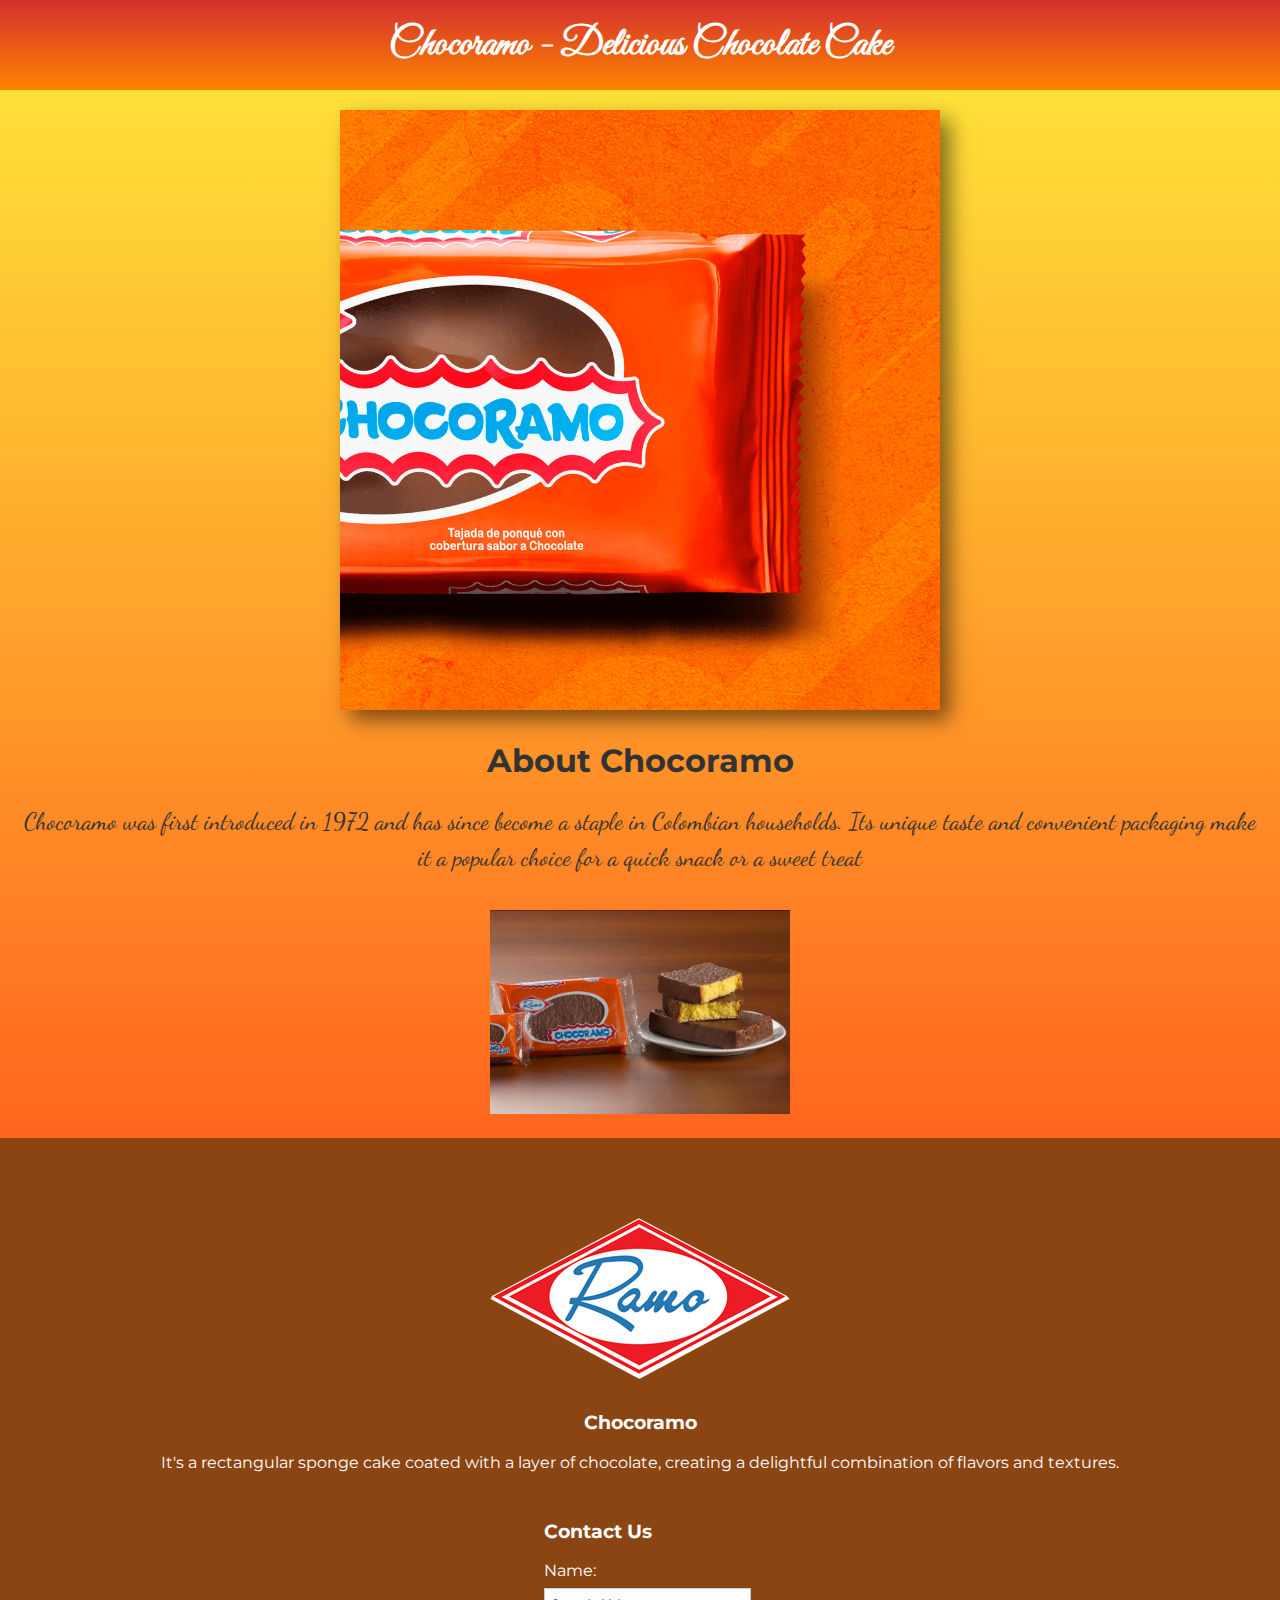
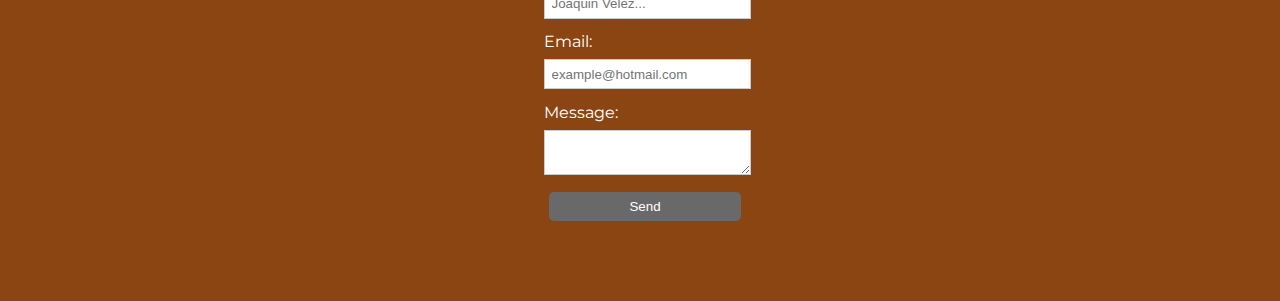
<file: CSS/assignment3/Assigment3css/index.html>
<!DOCTYPE html>
<html lang="en">
<head>
    <meta charset="UTF-8">
    <meta name="viewport" content="width=device-width, initial-scale=1.0">
    <title>Chocoramo</title>
    <link rel="stylesheet" href = "styles.css">
    <link rel="icon" href="images/choco2.jpg">
</head>
<body>
    <header>
        <h1> Chocoramo - Delicious Chocolate Cake</h1>
    </header>

    <main>
        <section class = "hero">
            <img src = "images/chocoramo2.png" alt = "Chocoramo">
        </section>
        <section class="content">
            <article>
                <h2>About Chocoramo</h2>
                <p>Chocoramo was first introduced in 1972 and has since become a staple in Colombian households. Its unique taste and convenient packaging make it a popular choice for a quick snack or a sweet treat</p>
                <img src="images/chocorramo.png" alt="Chocoramo">
            </article>
        </section>
    </main>

    <footer>
        <footer>
            <div class="footer-content">
                <img src="images/logo2.png" alt="Ramo Logo">
                <div class="company-info">
                    <h3>Chocoramo</h3>
                    <p>It's a rectangular sponge cake coated with a layer of chocolate, creating a delightful combination of flavors and textures.</p>
                </div>
                <div class="contact-form">
                    <h3>Contact Us</h3>
                    <form>
                        <label for="name">Name:</label>
                        <input type="text" id="name" name="name" placeholder="Joaquin Velez..." required>
                        <br>
                        <label for="email">Email:</label>
                        <input type="email" id="email" name="email" placeholder="example@hotmail.com" required>
                        <br>
                        <label for="message">Message:</label>
                        <textarea id="message" name="message" required></textarea>
                        <br>
                        <button type="submit">Send</button>
                    </form>
                </div>
            </div>
        </footer>
</body>
</html>
</file>
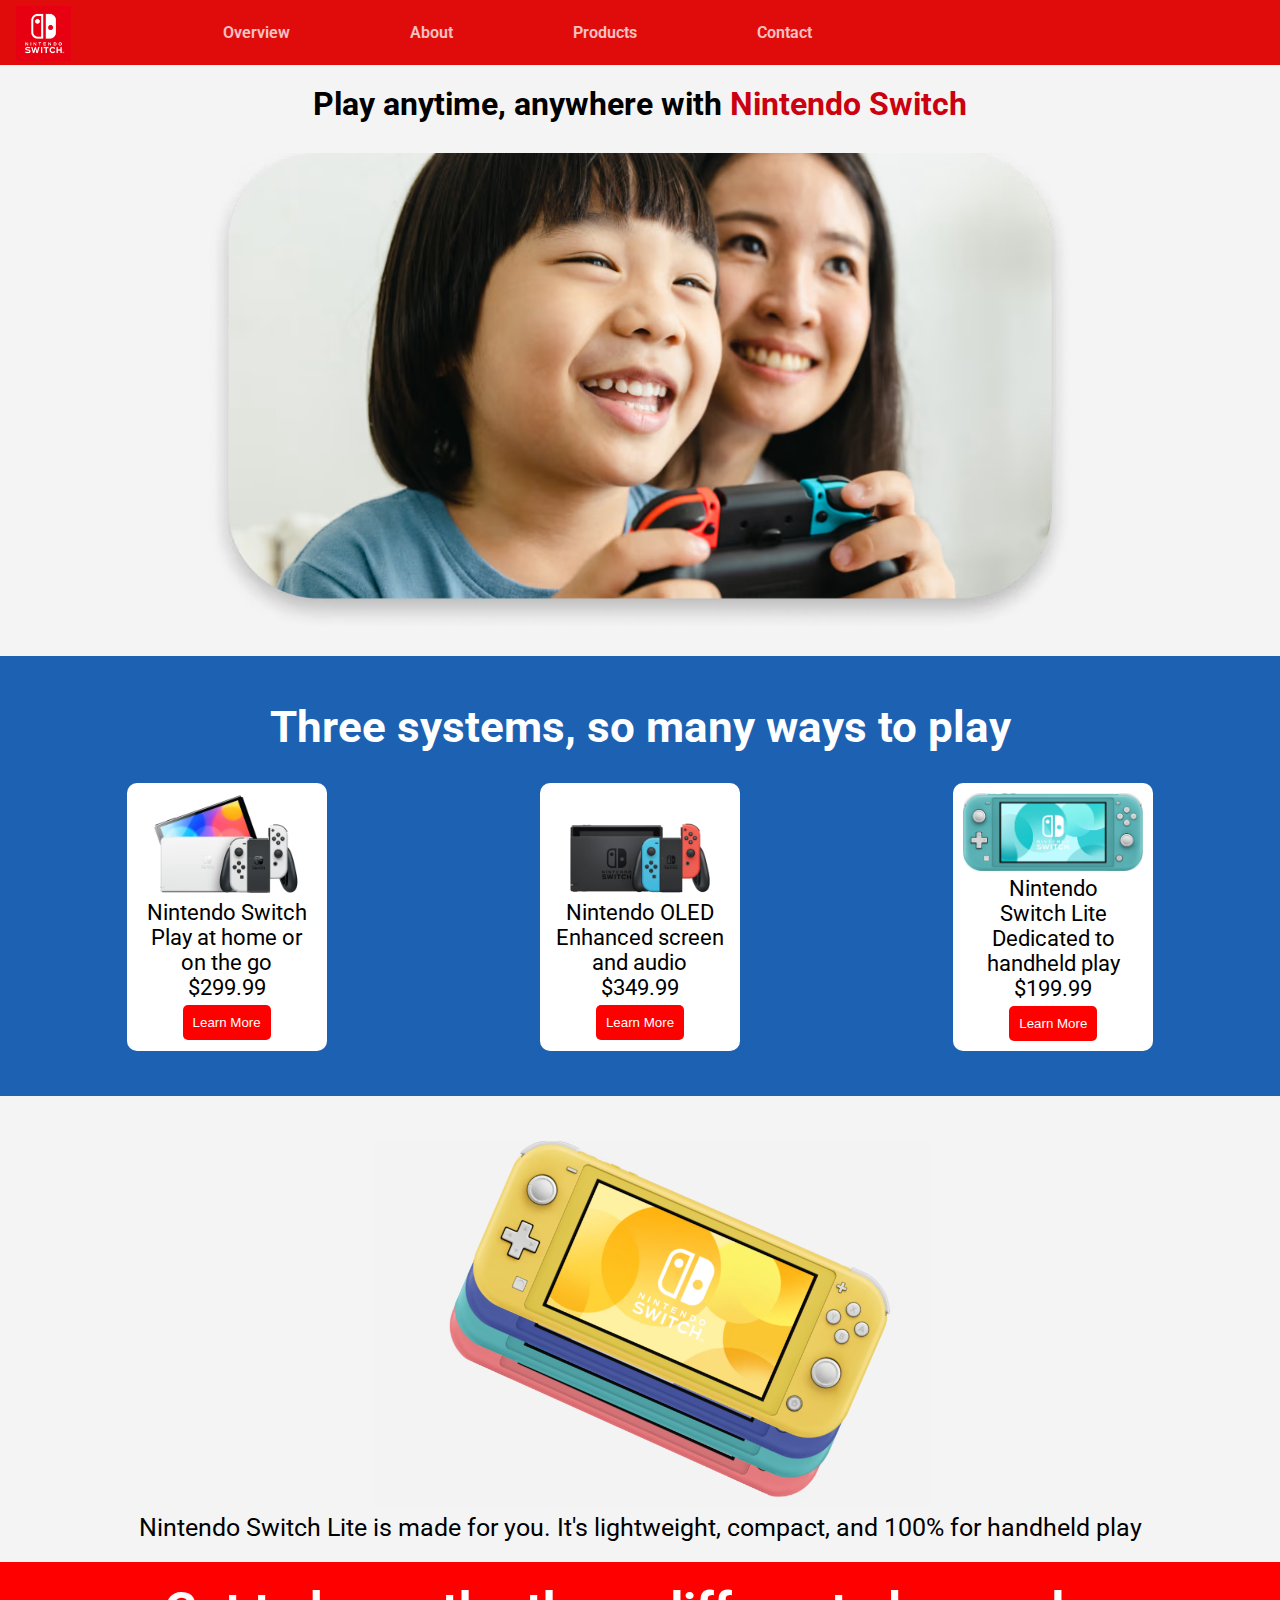
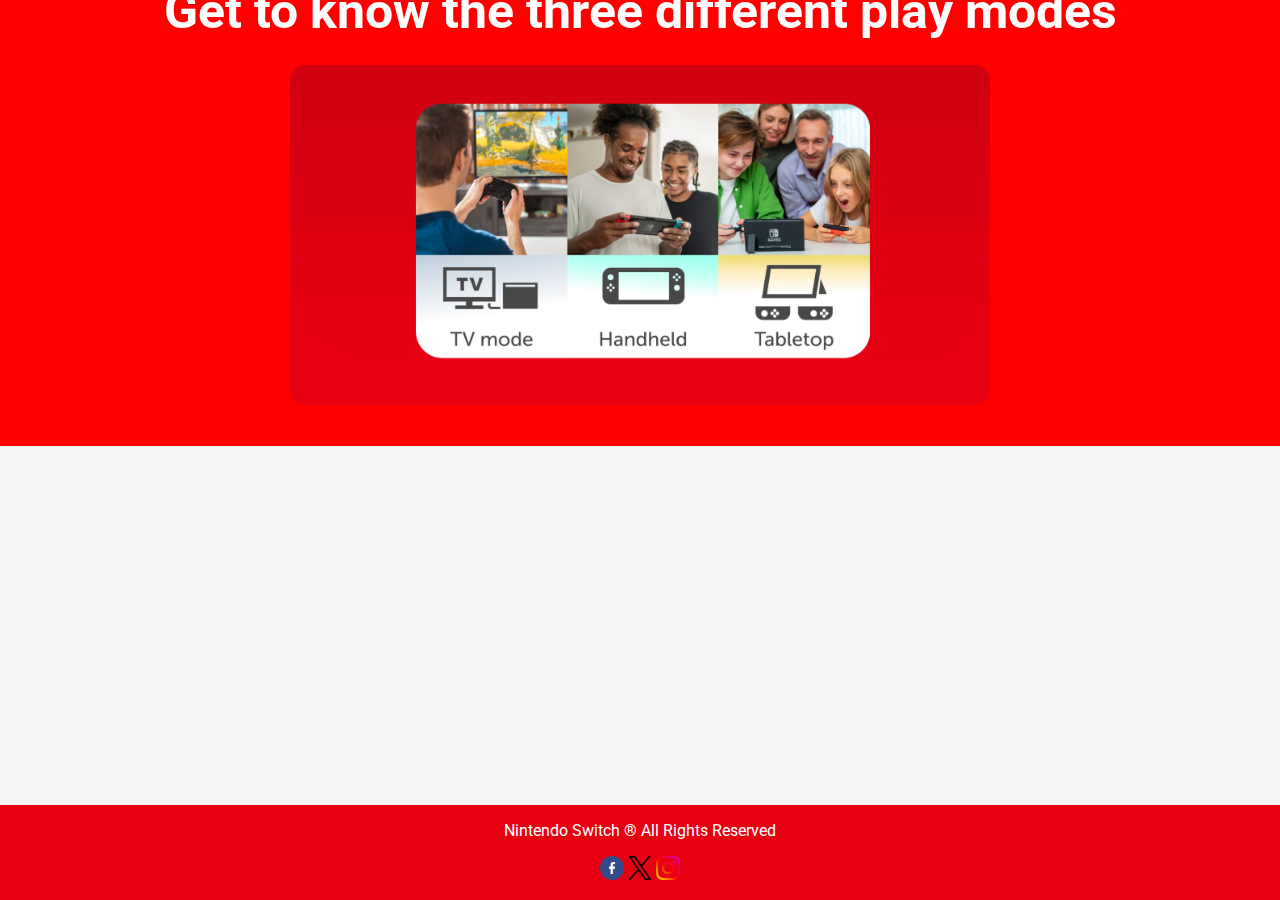
<file: CSS/final_project/about.html>
<!DOCTYPE html>
<html lang="en">
<head>
    <meta charset="UTF-8">
    <meta name="viewport" content="width=device-width, initial-scale=1.0">
    <meta name="description" content="Page to showcase Nintendo Switch">
    <meta name="author" content="Pamela Alves Musialak, Rachael Lawal, Esteban Salazar Correa, Juan David Angarita Pardo">
    <meta name="keywords" content="Nintendo Switch, gaming console, video games, gaming, gaming accessories">
    <link rel="icon" href="images/icon.png" type="image/x-icon"/>
    <link rel="stylesheet" type="text/css" href="css/styles.css">
    <title>Nintendo Switch Showcase</title>
</head>
<body>
    <header>
        <nav>
            <ul>
                <li>
                    <a href="html/index.html" class="logo">
                        <div class="images">
                            <img src="./images/logo.png" alt="Nintendo">
                        </div>
                    </a>
                </li>
                <li><a href="index.html" class="nav-link">Overview</a></li>
                <li><a href="about.html" class="nav-link">About</a></li>
                <li><a href="products.html" class="nav-link">Products</a></li>
                <li><a href="contact.html" class="nav-link">Contact</a></li>
            </ul>
        </nav>
    </header>

    <main>
        <!-- Intro Section -->
        <section class="intropg2">
            <h1>Play anytime, anywhere with <span>Nintendo Switch</span></h1>
            <img src="images/kid_playing_nintendo.avif" alt="male child playing game with nintendo switch">
        </section>

        <!-- Three Systems Section -->
        <section class="three-systems">
            <h1>Three systems, so many ways to play</h1>
            <div class="systems">
                <div class="system">
                    <img src="images/oled_model.avif" alt="Nintendo Switch">
                    <p>Nintendo Switch</p>
                    <p>Play at home or on the go</p>
                    <p>$299.99</p>
                    <a href="products.html"><button>Learn More</button></a>
                </div>
                <div class="system">
                    <img src="images/nintendo_switch.avif" alt="Nintendo Switch OLED">
                    <p>Nintendo OLED</p>
                    <p>Enhanced screen and audio</p>
                    <p>$349.99</p>
                    <a href="products.html"><button>Learn More</button></a>
                </div>
                <div class="system">
                    <img src="images/lite-turqoise.avif" alt="Nintendo Switch Lite">
                    <p>Nintendo <br>Switch Lite</p>
                    <p>Dedicated to handheld play</p>
                    <p>$199.99</p>
                    <a href="products.html"><button>Learn More</button></a>
                </div>
            </div>
        </section>

        <!-- Nintendo Switch Lite Section -->
        <section class="switch-lite">
            <img src="images/different_nintendo_colors.png" alt="Nintendo Switch Lite">
            <p>Nintendo Switch Lite is made for you. It's lightweight, compact, and 100% for handheld play</p>
        </section>

        <!-- Play Modes Section -->
        <section class="playmodes">
            <h1>Get to know the three different play modes</h1>
            <div class="modes">
                <div class="mode">
                    <img src="images/playmodes.png" alt="TV mode">
                </div>   
            </div>
        </section>

        <!-- Video Section -->
        <section class="video">
            <iframe width="560" height="315" src="https://www.youtube.com/embed/YAEkQ3oPFdo?si=kZX6Io27Ifp5IYUy" title="YouTube video player" frameborder="0" allow="accelerometer; autoplay; clipboard-write; encrypted-media; gyroscope; picture-in-picture; web-share" referrerpolicy="strict-origin-when-cross-origin" allowfullscreen></iframe>     
        </section>
    </main>

    
    <footer >
        <div class="footer-text">
            Nintendo Switch ® All Rights Reserved
        </div>
        <div class="footer-images">
            <div class="social-links">
                <a href="https://www.facebook.com" target="_blank"><img src="images/facebook.png" alt="Facebook"></a>
                <a href="https://www.twitter.com" target="_blank"><img src="images/twitter.png" alt="Twitter"></a>
                <a href="https://www.instagram.com" target="_blank"><img src="images/instagram.png" alt="Instagram"></a>
            </div>
    </footer>
</body>
</html>
</file>
<file: CSS/assignment3/Assigment3css/styles.css>
@import url('https://fonts.googleapis.com/css2?family=Great+Vibes&display=swap');
@import url('https://fonts.googleapis.com/css2?family=Montserrat:wght@400;700&display=swap');
@import url('https://fonts.googleapis.com/css2?family=Dancing+Script:wght@400..700&display=swap');

/* General Styles */
body {
    margin: 0;
    padding: 0;
    text-align: center;
    background: linear-gradient(to bottom, #ffeb3b, #ff0b0b);
    color: #333;
}

/* Header Styles */
header {
  font-family: 'Great Vibes', cursive;
  background: linear-gradient(to bottom, #d32f2f, #ff8400);
  color: #fff;
  padding: 20px 0;
}

header h1 {
    margin: 0;
    font-size: 2.5em;
}

/* Main Content Styles */
main {
    padding: 20px;
}

.hero img {
    width: 100%;
    max-width: 600px;
    height: auto;
    box-shadow: 10px 10px 20px rgba(0, 0, 0, 0.5);
}

.hero img:hover {
  transform: scale(1.1) rotate(5deg); 
}

.content {
    margin-top: 20px;
}

.content article h2 {
    font-family: 'Montserrat', sans-serif;
    font-size: 2em;
    margin-bottom: 10px;
}

.content article p {
    font-family: 'Dancing Script', sans-serif;
    font-size: 1.5em;
    line-height: 1.5;
}

.content article img {
    width: 100%;
    max-width: 300px;
    height: auto;
    margin-top: 10px;
}

.content article img:hover {
  transform: scale(1.1) rotate(-5deg); 
}

  
  /* Footer Styles */
  
  footer {
    font-family: 'Montserrat', sans-serif;
    background-color:#8B4513;
    padding: 2em;
    color: #fff;
    text-align: center;
  }
  
  .footer-content {
    display: flex;
    flex-direction: column;
    align-items: center;
    text-align: center;
  }
  

  .footer-content > * {
    flex-basis: 30%;
    margin: 1em;
  }
  
  .company-info {
    text-align: center;
  }
  
  .company-info h3 {
    margin-top: 0;
  }
  
  .contact-form {
    text-align: left;
  }
  
  .contact-form h3 {
    margin-top: 0;
  }
  
  .contact-form label {
    display: block;
    margin-bottom: 0.5em;
  }
  
  .contact-form input,.contact-form textarea {
    width: 100%;
    padding: 0.5em;
    margin-bottom: 1em;
    border: 1px solid #ccc;
  }
  
  .contact-form button[type="submit"] {
    background-color: #696969;
    color: #fff;
    width: 100%;
    padding: 0.5em 1em;
    margin-left: 5px;
    border: none;
    border-radius: 5px;
  }

  .contact-form button[type="submit"]:hover {
    background-color: rgb(204, 58, 13);
    font-weight: bolder;
    cursor: pointer;
    box-shadow: 10px 10px 20px rgba(0, 0, 0, 0.5);
  }

@media (max-width: 600px) {
  .hero img {
    max-width: 300px;
  }
  .content article img {
    max-width: 200px;
  }
}
</file>
<file: CSS/final_project/css/styles.css>
@import url('https://fonts.googleapis.com/css2?family=Roboto:ital,wght@0,100;0,300;0,400;0,500;0,700;0,900;1,100;1,300;1,400;1,500;1,700;1,900&display=swap');

:root{
    --primary-color: #e60012;
    --secondary-color: #fef7f8;
    --tertiary-color:#cc0110;
    --text-color: #000;
    --primary-font: 'Roboto', Arial, sans-serif;
    --white: #fff; 
    --gray: #9ca7b6;
    --light-blue: rgb(42, 129, 235);
    --light-text-color: gray;
    --dark-blue: rgb(29, 97, 179);
    --dark-gray: #8e9093;
}

*, *::before, *::after{
    padding: 0;
    margin: 0;
    box-sizing: border-box;
}

body{
    font-family: var(--primary-font);
    background-color: var(--dark-blue);
}

header{
    width: 100%;
    top: 0;
    left: 0;
    z-index: 4;
    position: sticky;
}

header nav{
    background-color: rgb(224, 12, 12);
    width: 100%;
    margin: 0 auto;
    padding: 0 1rem;
    height: 65px;
    display: flex;
    align-items: center;
}

header ul{
    display: flex;
    list-style: none;
    align-items: center;
}


header nav .logo{
    display: flex;
    align-items: center;
    margin-right: 3rem;
}

header nav .logo img{
    height: 55px;
    margin-top: 5px;
}

.nav-link{
    margin-left: 5.5rem;
    padding: 0 1rem;
    font-weight: 600;
    font-size: 1rem;
    text-decoration: none;
    color: var(--white);
    opacity: 75%;
    transition: 0.3s;
}

.nav-link:hover{
    color: var(--white);
    font-weight: bolder;
    font-size: 1.2rem;
    opacity: 100%;
}

.image_index {
    display: flex;
    justify-content: center;
    align-items: center;
    max-width: 100%;
    margin-top: 5rem;
    margin-bottom: 5rem;
    transition: transform 0.3s ease;
}

.image_index img {
    border-radius: 10%;
    max-width: 100%;
    transition: transform 0.3s ease;
}

.image_index img:hover {
    transform: scale(1.05);
}

.video_index {
    display: flex;
    justify-content: center;
    align-items: center;
    max-width: 100%;
    margin-top: 5rem;
    margin-bottom: 5rem;
}

.intro {
    padding: 2rem 1rem;
    text-align: center;
    background-color: #cc0110;
}

.intro h1, h2 {
    font-size: 2.5rem;
    color: var(--secondary-color);
    margin-bottom: 1rem;
}

.intro p {
    font-size: 1.2rem;
    color: var(--secondary-color);
}

.intro a {
    color: var(--light-blue);
    text-decoration: none;
    font-weight: bold;
    transition: color 0.3s ease, font-weight 0.3s ease;
}

.intro a:hover {
    color: var(--dark-blue);
    font-weight: bolder;
}

.games{
    padding: 2rem 1rem;
    text-align: center;
    background-color: #cc0110;
}

.games h2 {
    font-size: 2rem;
    margin-bottom: 1rem;
    color: var(--secondary-color);
}

.games p {
    font-size: 1.1rem;
    color: var(--secondary-color);
}

.games ul {
    list-style: none;
    padding: 0;
    color: var(--secondary-color);
}

.games li {
    font-size: 1.1rem;
    margin: 0.5rem 0;
}


--Beginning of About Page Design--
.intropg2 {
    transition: transform 0.3s ease;
}

.intropg2 {
    text-align: center;
    padding: 20px;
    background-color: #f4f4f4;
    justify-content: center;
    align-items: center;
    max-width: 100%;
}

.intropg2 h1 {
    font-size: 2em;
    margin-bottom: 10px;
    color:#000;
}

.intropg2 span {
    color:#cc0110;
}

.intropg2 img {
    max-width: 70%;
    height: auto;
    margin-top: 20px;
    transition: transform 0.3s ease;
}

.intropg2 img:hover {
    transform: scale(1.05);
}

.three-systems {
    text-align: center;
    padding: 20px;
    color: white;
    font-size:22px;
    margin-top:25px;
    margin-bottom:15px;
}

.three-systems .systems {
    display: flex;
    justify-content: space-around;
    flex-wrap: wrap;
    margin-top: 20px;
}

.three-systems .system {
    background-color: white;
    color: black;
    padding: 10px;
    border-radius: 10px;
    width: 200px;
    margin: 10px;
    text-align: center;
}

.three-systems .system img {
    max-width: 100%;
    height: auto;
    border-radius: 10px;
}

.three-systems .system button {
    background-color: red;
    color: white;
    border: none;
    padding: 10px;
    margin-top:5px;
    border-radius: 5px;
    cursor: pointer;
}

.switch-lite {
    text-align: center;
    padding: 20px;
    background-color: #f4f4f4;
    font-size:25px;
}

.switch-lite img {
    max-width: 45%;
    margin-left:25px;
    margin-top:25px;
    height: auto;
    transition: transform 0.3s ease;
}

.playmodes {
    text-align: center;
    padding: 20px;
    background-color: #ff0000;
    color: white;
    font-size:25px;
}

.playmodes .mode img {
    margin-top:25px;
    margin-bottom:15px;
    width:700px;
    height: auto;
    border-radius: 15px;
}

.playmodes img:hover {
    transform: scale(1.1);
}


.video {
    text-align: center;
    padding: 20px;
    background-color: #f4f4f4;
}


.play-button {
    background-color: #cc0110;
    color: white;
    border: none;
    padding: 20px;
    border-radius: 50%;
    cursor: pointer;
    position: relative;
    top: -100px;
}
--End of About page design--

--Beginning of Products page design--
.container {
    background-color: var(--primary-color);
}

.products-section {
    background-color: red; 
    text-align: center;
    font-weight: bold;
}
.products-section h1 {
    font-size: 2.5rem; 
    color: white;
    margin-bottom: 1rem;
}

.products-section p {
    font-size: 1.5rem; 
    color: var(--text-color);
    margin-bottom: 2rem;
}

.product-card {
    background-color: var(--dark-blue);
    color: var(--white); 
    padding: 2rem;
    border-radius: 10px;
    transition: transform 0.3s ease;
    font-weight: bold;
    border-radius: 10px; 
    padding: 1rem; 
}
    
.product-card:nth-child(odd) {
    background-color: #1e3a8a; 
}

.product-card:nth-child(even) {
    background-color: #cc0110; 
}

.product-card img {
    max-width: 70%;
    border-radius: 10px;
    margin-bottom: 2rem;
    transition: transform 0.3s ease;

}

.product-card h2 {
    font-size: 1.5rem; 
    color: black;
    margin-bottom: 0.5rem;
}

.product-card p {
    font-size: 1rem; 
    color: var(--text-color);
}

.product-card .product-price {
    font-size: 1.8rem; 
    color: black;
    font-weight: bold;
    margin-top: 0.5rem;
}

.box button {
    width: 100%;
    height: 60px;
    display: flex;
    align-items: center;
    justify-content: center;
    background-color: #00cbfe;

}
.product-card:hover {
    transform: scale(1.05);
}

.product-box {
    border: 2px solid var(--dark-blue); 
    padding: 1rem;
    border-radius: 10px; 
    background-color: var(--secondary-color); 
    transform: scale(0.9); 
    transform-origin: center; 
    width: 700px;
    box-sizing: border-box; 

}

.product-card {
    padding: 0; 
    color: var(--white); 
    padding: 1rem;
    border-radius: 10px;
    transition: transform 0.3s ease;
    font-weight: bold;
    text-align: center; 
    display: flex; 
    justify-content: center; 
    align-items: center; 
    height: 100%; 
}
@media (max-width: 500px) {
    .products-grid {
        grid-template-columns: repeat(2, 1fr);
    }
}

@media (max-width: 500px) {
    .products-grid {
        grid-template-columns: 1fr;
    }
}
--End of Producs page design 

--Beginning of contact page design--
.contact{
    width: 100%;
    overflow: hidden;
}

.contact .container{
    height: 100vh;
    min-height: 700px;
    display: grid;
    grid-template-columns: 1fr;
    grid-template-rows: 1fr;
}

.contact .container > div{
    grid-column: 1/2;
    grid-row: 1/2;
}

.left{
    width: 100%;
    max-width: 80rem;
    margin: 0 auto;
    padding: 65px 1.5rem 0;
    display: grid;
    grid-template-columns: repeat(2,1fr);
    align-items: center;
    position: relative;
    z-index: 3;
}

.contact-heading h1{
    font-weight: 600;
    color: var(--text-color);
    font-size: 3.5rem;
    line-height: 0.9;
    white-space: nowrap;
    margin-bottom: 1.2rem;
}

.contact-heading h1 span{
    color: var(--primary-color);
}

.text{
    color: var(--gray);
    line-height: 1.1;
    font-size: 1rem;
}

.text a{
    color: rgb(0, 234, 255);
    text-decoration: none;
    transition: 0.3s ease-out;
}

.text a:hover{
    color: rgb(246, 148, 148);
    text-decoration: underline;
    font-size: 1.1rem;;
}

.form-wrapper{
    max-width: 32rem;
}

.contact-form{
    display: grid;
    margin-top: 2.55rem;
    grid-template-columns: repeat(2, 1fr);
    column-gap: 2rem;
    row-gap: 1rem;
}

.input-wrap{
    position: relative;
}

.input-wrap.w-100{
    grid-column: span 2;
}

.contact-input{
    width: 100%;
    background: linear-gradient(to top, #ebebeb, #f3f2f2);
    padding: 1.5rem 1.35rem calc(0.75rem - 2px) 1.35rem;
    border: none;
    outline: none;
    font-family: inherit;
    border-radius: 20px;
    color: var(--text-color);
    font-weight: 600;
    font-size: 0.95rem;
    border: 2px solid transparent;
    box-shadow: 10px 10px 20px rgba(0, 0, 0, 0.2);
    transition: 0.3s;
}

.contact-input:hover{
    background: rgb(188, 214, 246);
}

.input-wrap label{
    position: absolute;
    top: 50%;
    left: calc(1.35rem + 2px);
    transform: translateY(-50%);
    color: var(--light-text-color);
    pointer-events: none;
    transition: 0.25s;
}

.input-wrap .icon{
    position: absolute;
    right: calc(1.35rem + 2px);
    top: 50%;
    transform: translateY(-50%);
    pointer-events: none;
    color: var(--gray);
    font-size: 1.25rem;
    transition: 0.3s;
}

textarea.contact-input{
    resize: none;
    width: 100%;
    min-height: 150px;
}

.textarea label{
    top: 1.2rem;
    transform: none;
}

.textarea .icon{
    top: 1.3rem;
    transform: none;
}   

.input-wrap.focus .contact-input{
    background: linear-gradient(to top, #ebebeb, #f3f2f2);
    border: 2px solid var(--light-blue);
}

.input-wrap.focus label{
    color: var(--light-blue);
}

.input-wrap.focus .icon{
    color: var(--light-blue);
}

.input-wrap.not-empty label{
    font-size: 0.66rem;
    top: 0.75rem;
    transform: translateY(0);
}

.contact-buttons{
    display: grid;
    grid-template-columns: 1fr 1fr;
    column-gap: 1rem;
    margin-top: 1rem;
    width: 100%;
    grid-column: span 2;
}

.btn{
    display: inline-block;
    padding: 1.1rem 2rem;
    background-color: var(--light-blue);
    color: var(--white);
    border-radius: 40px;
    border: none;
    font-family: inherit;
    font-weight: 500;
    font-size: 1rem;
    cursor: pointer;
    transition: 0.3s;
}

.btn:hover{
    background-color: var(--dark-blue);
}

.btn.upload{
    position: relative;
    background-color: var(--gray);
}

.btn.upload:hover{
    background-color: var(--dark-gray);
}

.btn.upload input{
    position: absolute;
    width: 100%;
    height: 100%;
    top: 0;
    left: 0;
    background-color: red;
    cursor: pointer;
    opacity: 0;
}

.right{
    display: grid;
    grid-template-columns: repeat(2, 1fr);
    overflow: hidden;
    pointer-events: none;
}

.image-wrapper{
    position: relative;
    grid-column: 2;
    background-color: green;
}

.image-wrapper .img{
    position: absolute;
    height: 110%;
    left: 60%;
    top: 50%;
    transform: translate(-50%, -50%);
}



footer {
    background-color: var(--primary-color);
    padding: 1rem 0;
    display: flex;
    flex-direction: column;
    align-items: center;
    color: var(--white);
}

footer .footer-text {
    margin-bottom: 1rem;
    align-items: center;
    text-align: center;
}

footer .footer-images {
    display: flex;
    justify-content: center;
    align-items: center;
    gap: 4rem;
}

footer .footer-images a img {
    width: 24px;
    height: 24px;
    transition: transform 0.3s ease;
}

footer .footer-images a img:hover {
    transform: scale(1.1);
}



@media (max-width: 1000px){
    .nav-link{
        margin-left: 3.5rem;
        padding: 0 0.8rem;
        font-size: 0.9rem;
    }

    .intro h1 {
        font-size: 2rem;
    }

    .intro p,
    .games p {
        font-size: 1rem;
    }

    .games h2 {
        font-size: 1.8rem;
    }

    .contact-heading h1{
        font-size: 2.5rem;
        margin-bottom: 1rem;
        white-space: normal;
    }
    .text{
        font-size: 0.9rem;
    }
    .contact-form{
        display: grid;
        margin-top: 1.9rem;
        column-gap: 0.8rem;
        row-gap: 0.65rem;
    }
    .contact-input{
        border-radius: 17px;
        font-size: 0.87rem;
        padding: 1.5rem 1.2rem calc(0.75rem - 2px) 1.2rem;
    }
    .input-wrap label{
        font-size: 0.91rem;
        left: calc(1.2rem + 2px);
    }

    .input-wrap .icon{
        font-size: 1.1rem;
        right: calc(1.2rem+2px);
    }

    .textarea label{
        top: 1.2rem;
    }

    .textarea .icon{
        top: 1.33rem;
    }

    .input-wrap.not-empty label{
        font-size: 0.61rem;
    }

    .contact-buttons{
        column-gap: 0.8rem;
        margin-top: 0.2rem;
    }

    .btn{
        padding: 1rem 1.5rem;
        font-size: 0.87rem;
    }

    footer .footer-images a img {
        width: 20px;
        height: 20px;
    }
}

@media (max-width: 800px){
    header .container{
        height: 50px;
    }

    .left{
        padding: 10px 1.5rem 0;
        grid-template-columns: 1fr;
        justify-items: center;
    }

    .form-wrapper{
       width: 100%; 
       padding: 1rem 0;
    }

    header ul{
        justify-content: space-between;
        width: 100%;
    }

    .logo{
        margin-right: 0;
    }

    .nav-link{
        margin-left: 0;
    }

    .right{
        display: none;
    }

    .image_index {
        margin-top: 3rem;
        margin-bottom: 3rem;
    }

    .video_index {
        margin-top: 3rem;
        margin-bottom: 3rem;
    }

   footer {
    background-color: var(--primary-color);
    padding: 1rem 0;
    text-align: center;
    display: flex;
    flex-direction: column; /* Stack text and images vertically */
    align-items: center; /* Center align all items */
    color: var(--white);
}

footer .footer-text {
    margin-bottom: 1rem; /* Add margin for spacing between text and images */
}

footer .footer-images {
    display: flex;
    justify-content: center;
    align-items: center;
    gap: 2rem; /* Space between images */
}

footer .footer-images a img {
    width: 24px;
    height: 24px;
    transition: transform 0.3s ease;
}

footer .footer-images a img:hover {
    transform: scale(1.1);
}


@media (max-width: 500px){

    .image_index {
        margin-top: 2rem;
        margin-bottom: 2rem;
    }

    .intro h1 {
        font-size: 1.5rem;
    }

    .intro p,
    .games p {
        font-size: 0.9rem;
    }

    .games h2 {
        font-size: 1.5rem;
    }

    .input-wrap{
        grid-column: span 2;
    }
    .contact-buttons{
        grid-template-columns: 1fr;
        row-gap: 0.5rem;
    }
    .contact-heading h1{
        font-size: 1.8rem;
        line-height: 1;
    }

    footer .footer-images {
        gap: 0.5rem;
    }

    footer .footer-images a img {
        width: 16px;
        height: 16px;
    }

}
}
</file>
